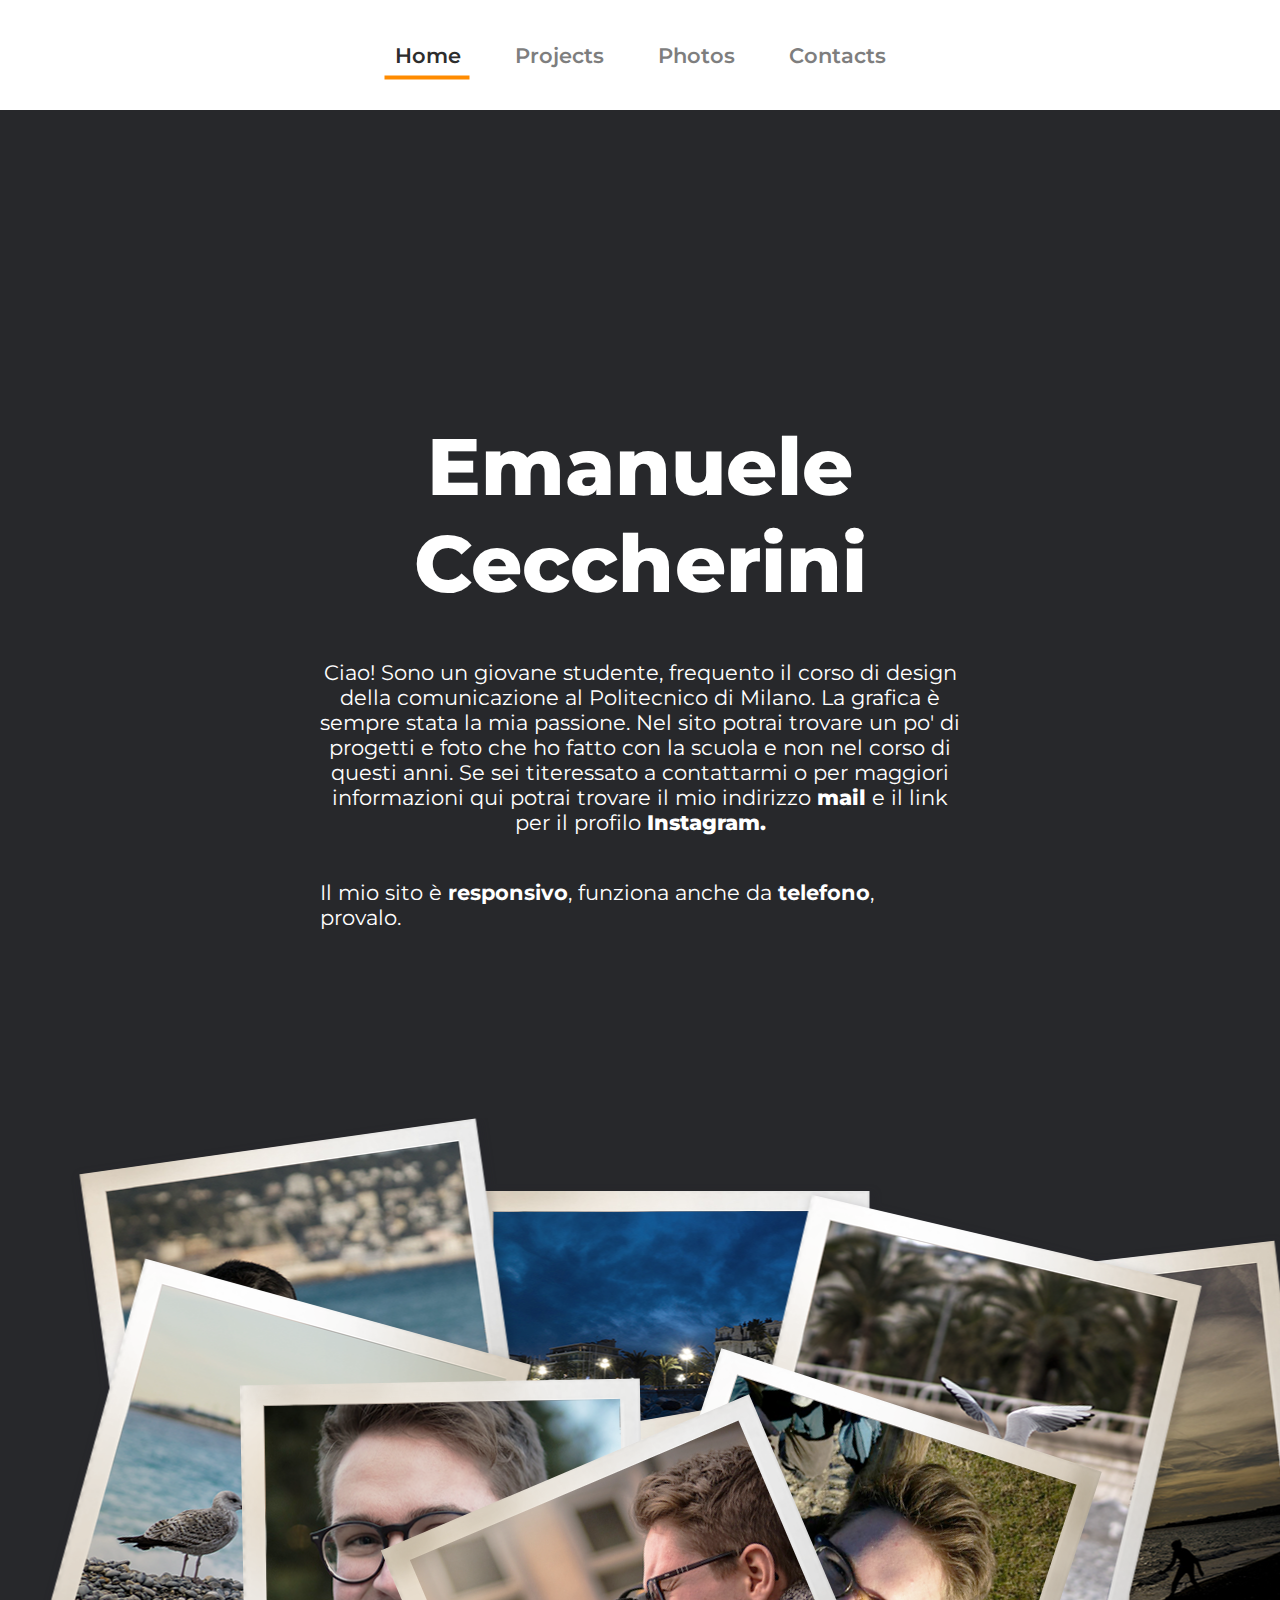
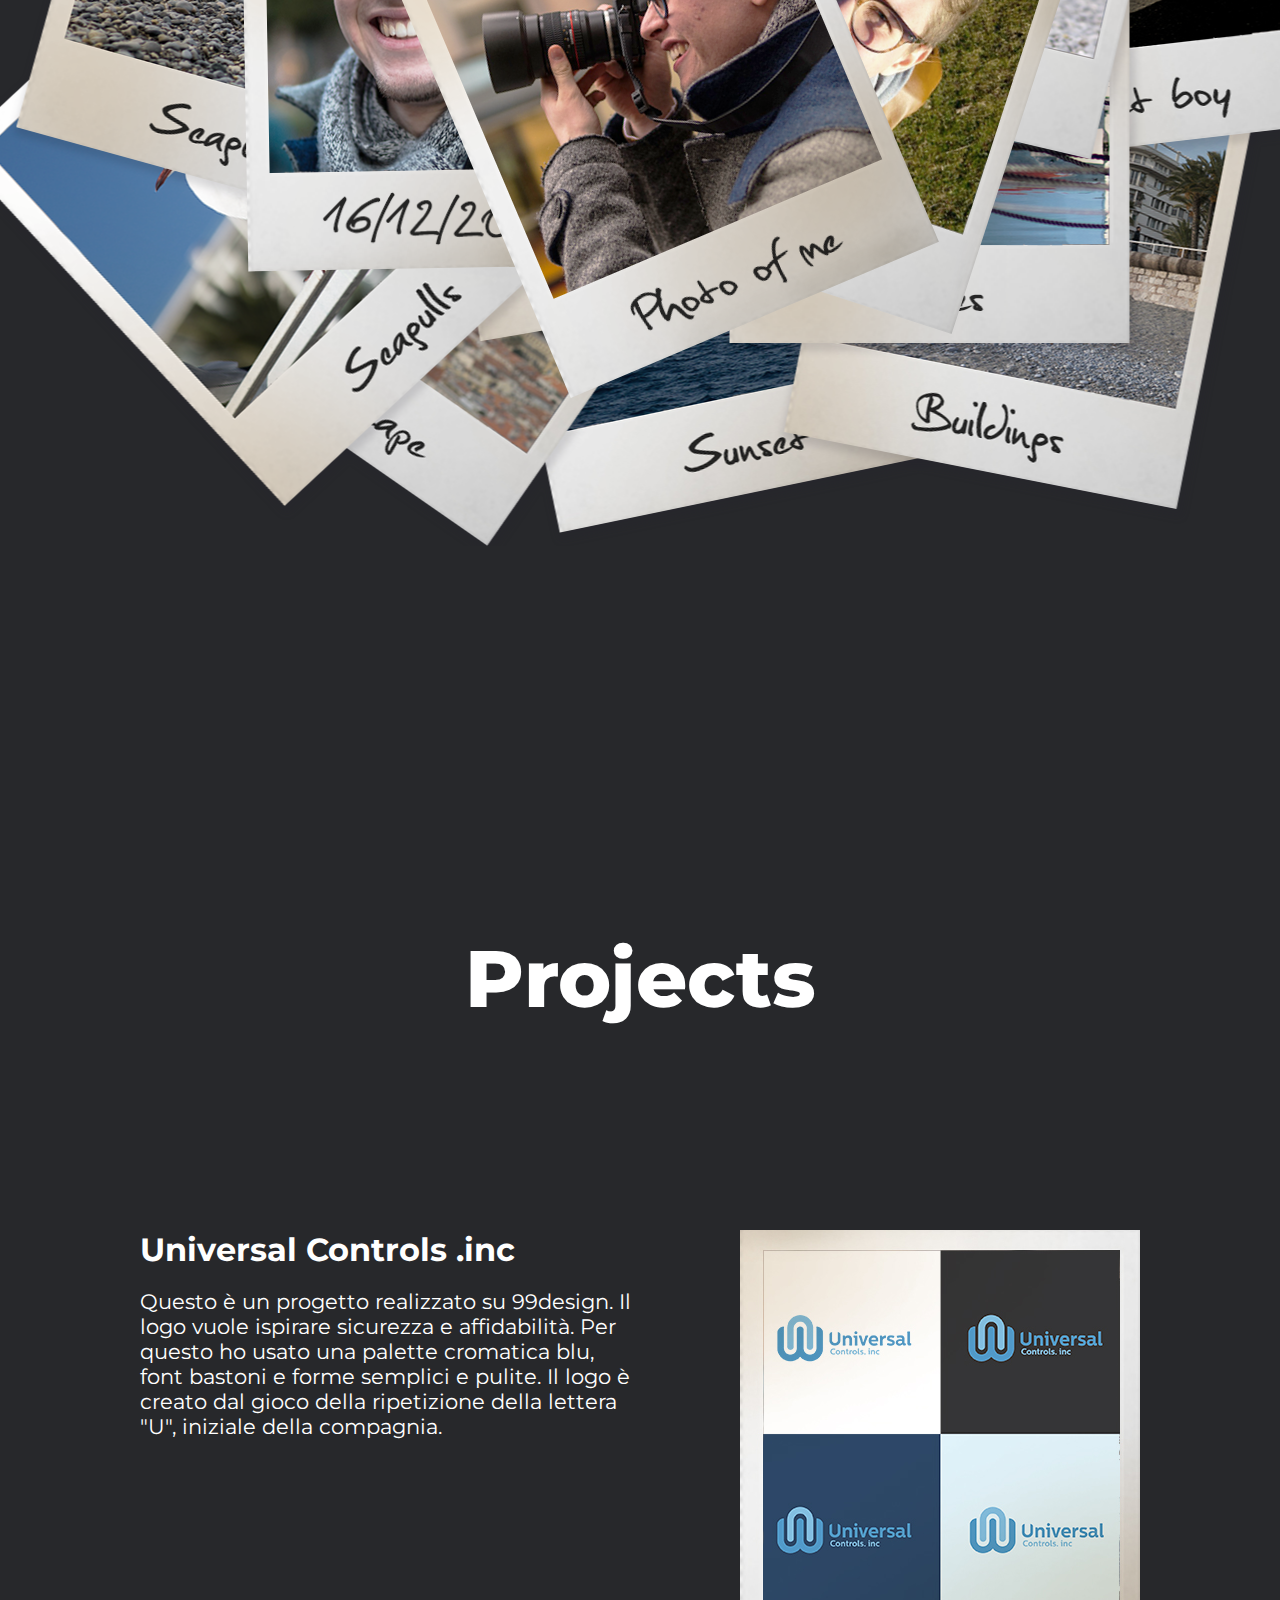
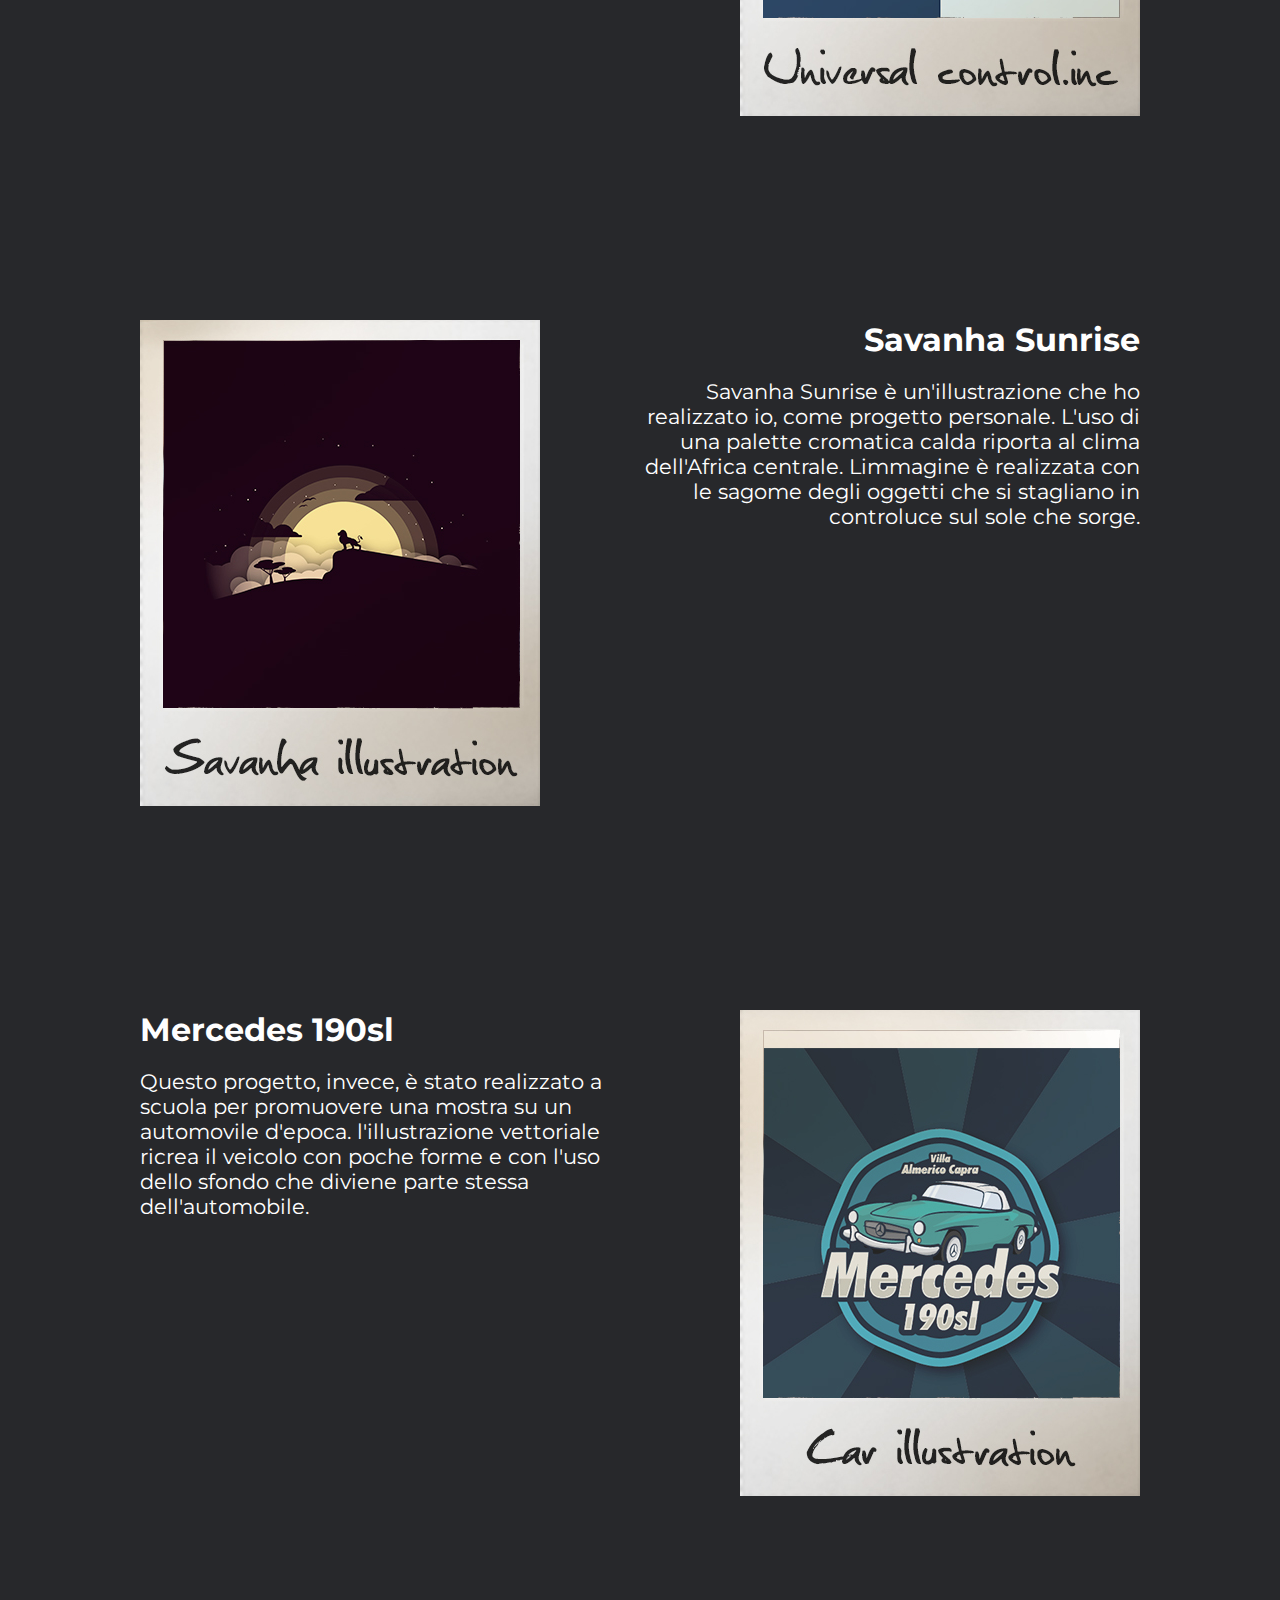
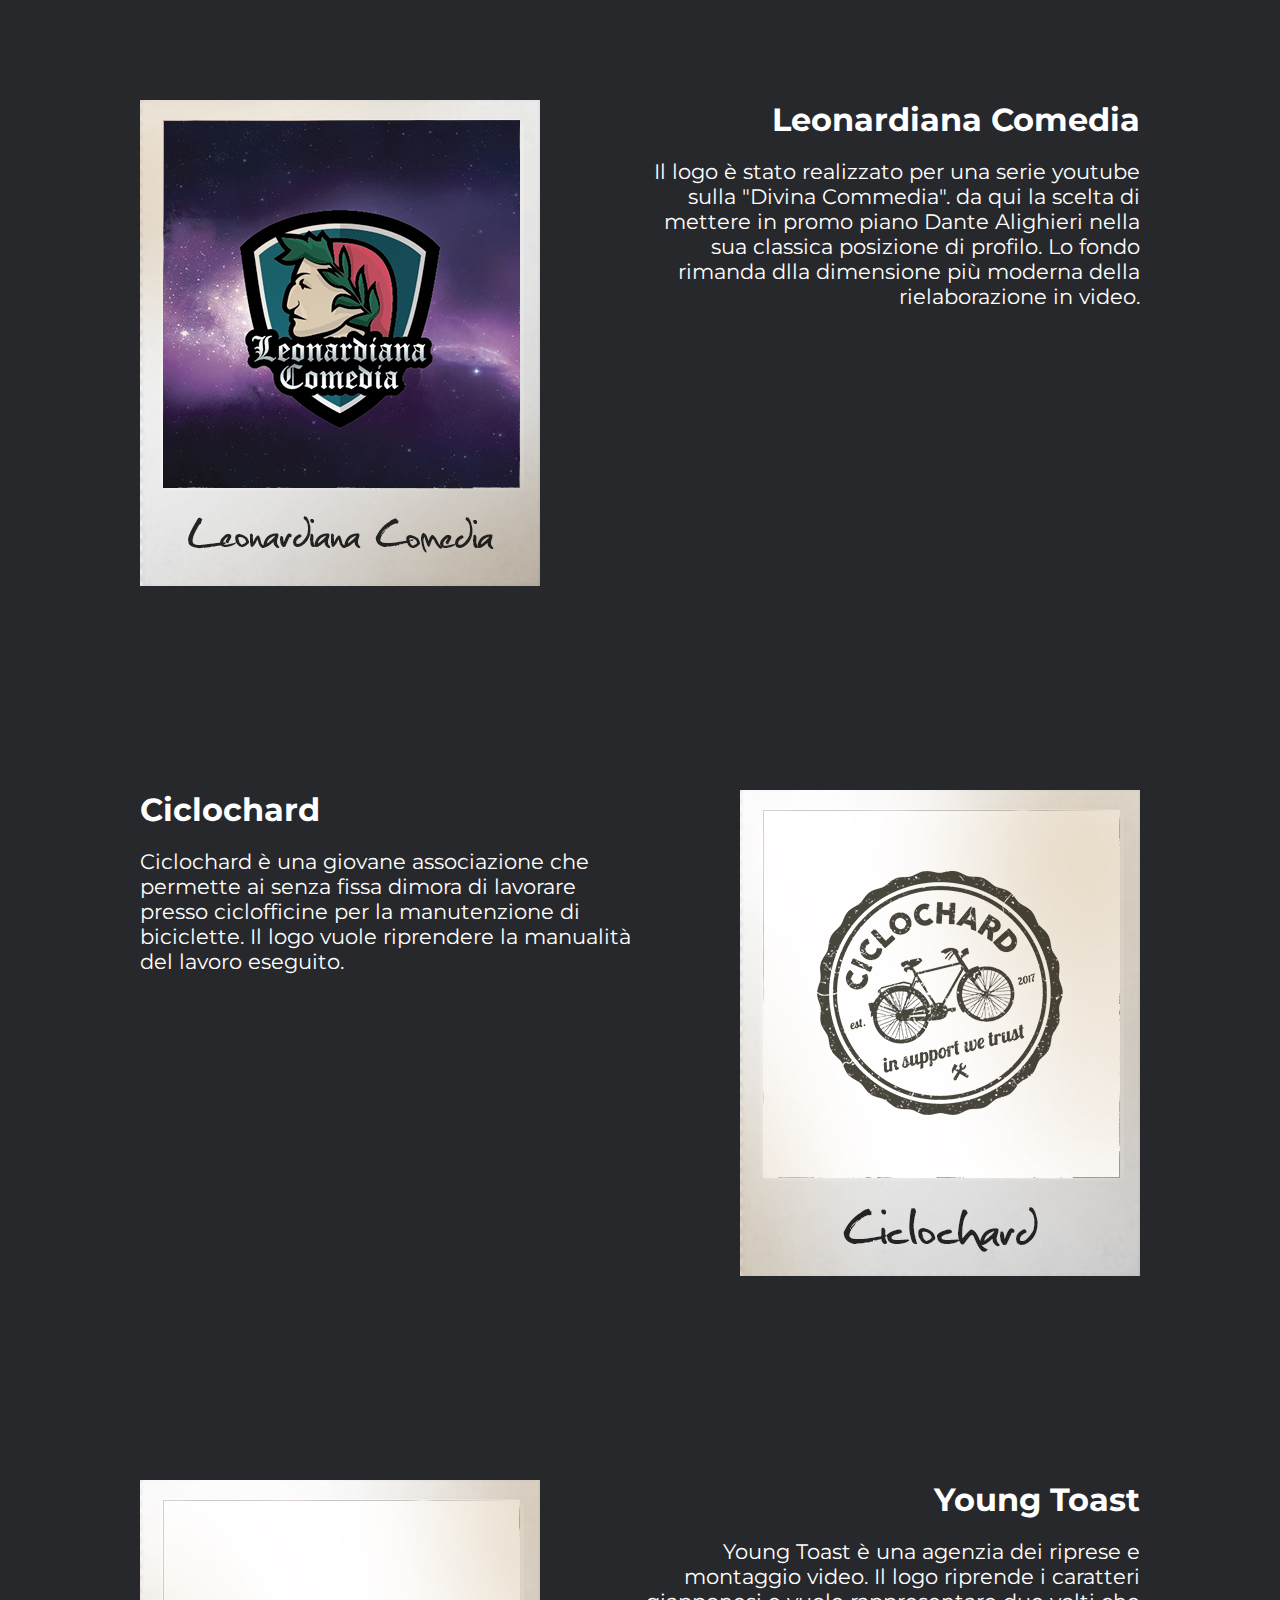
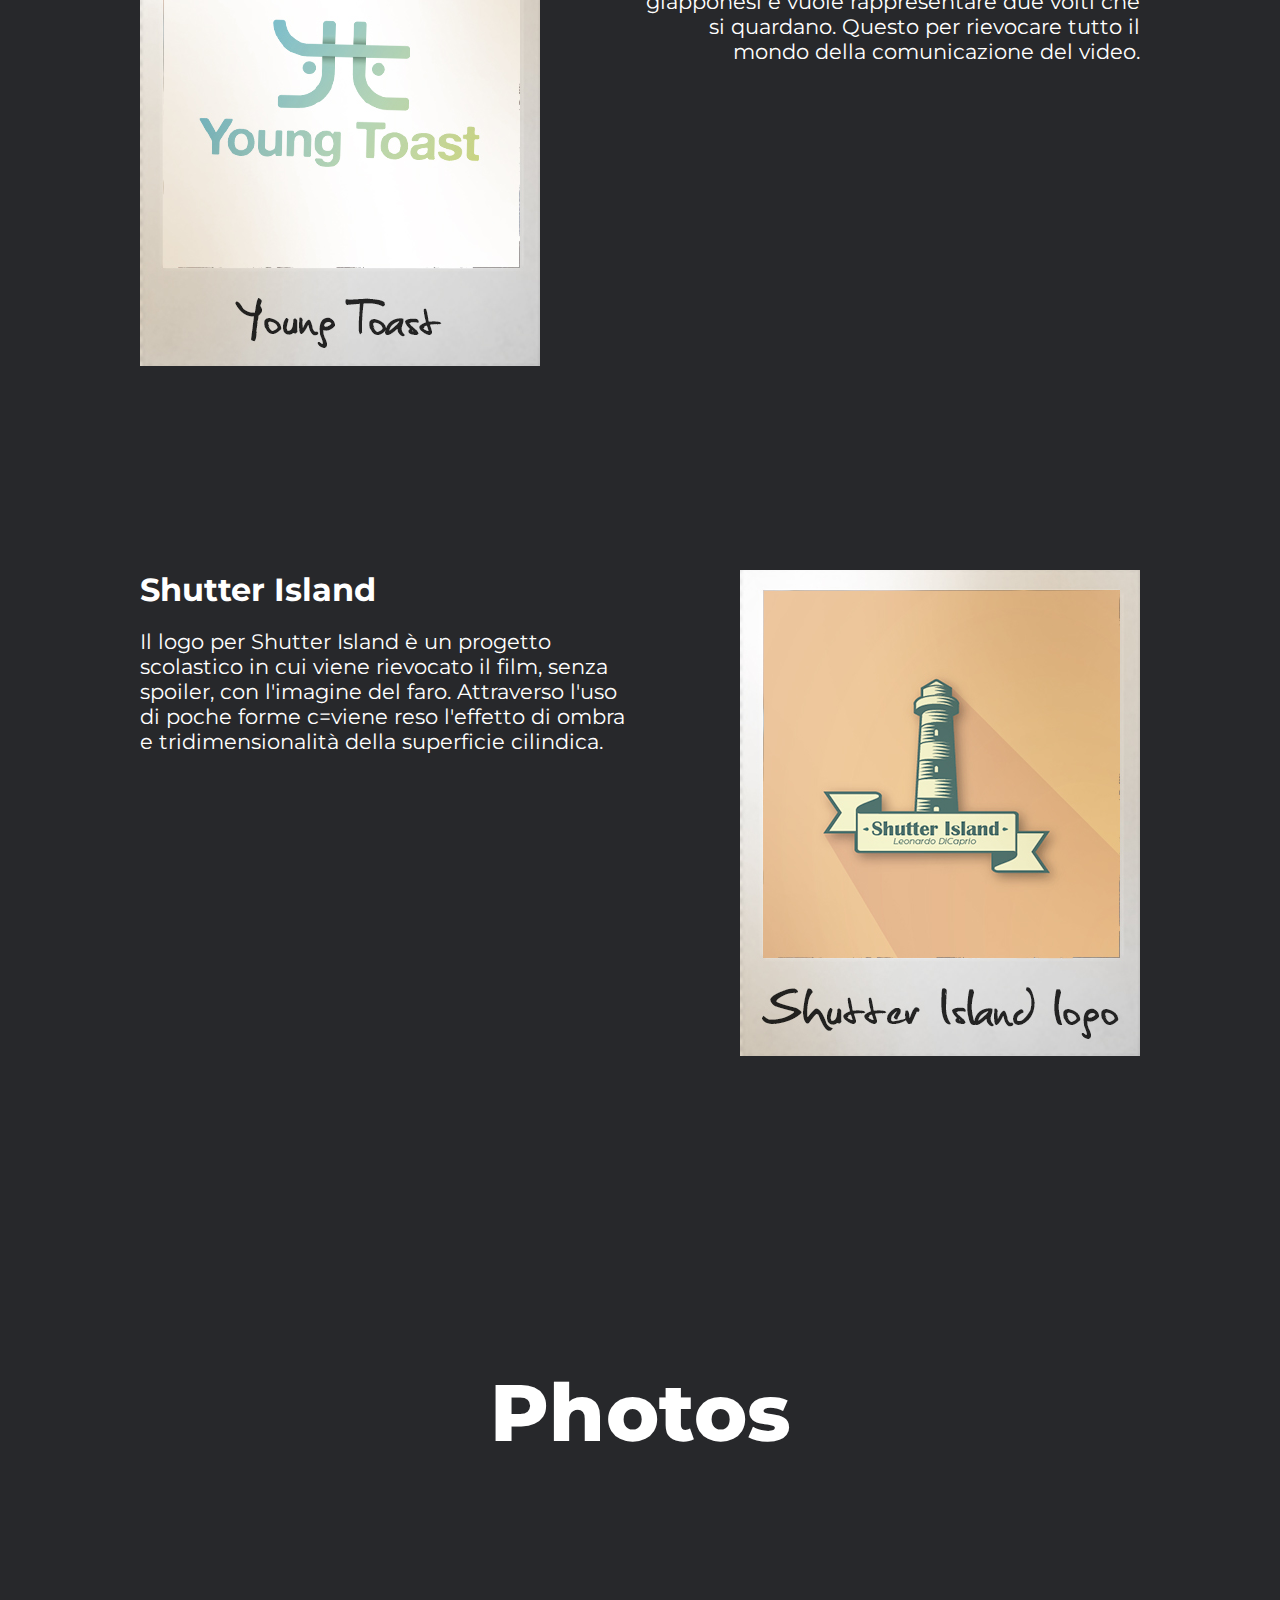
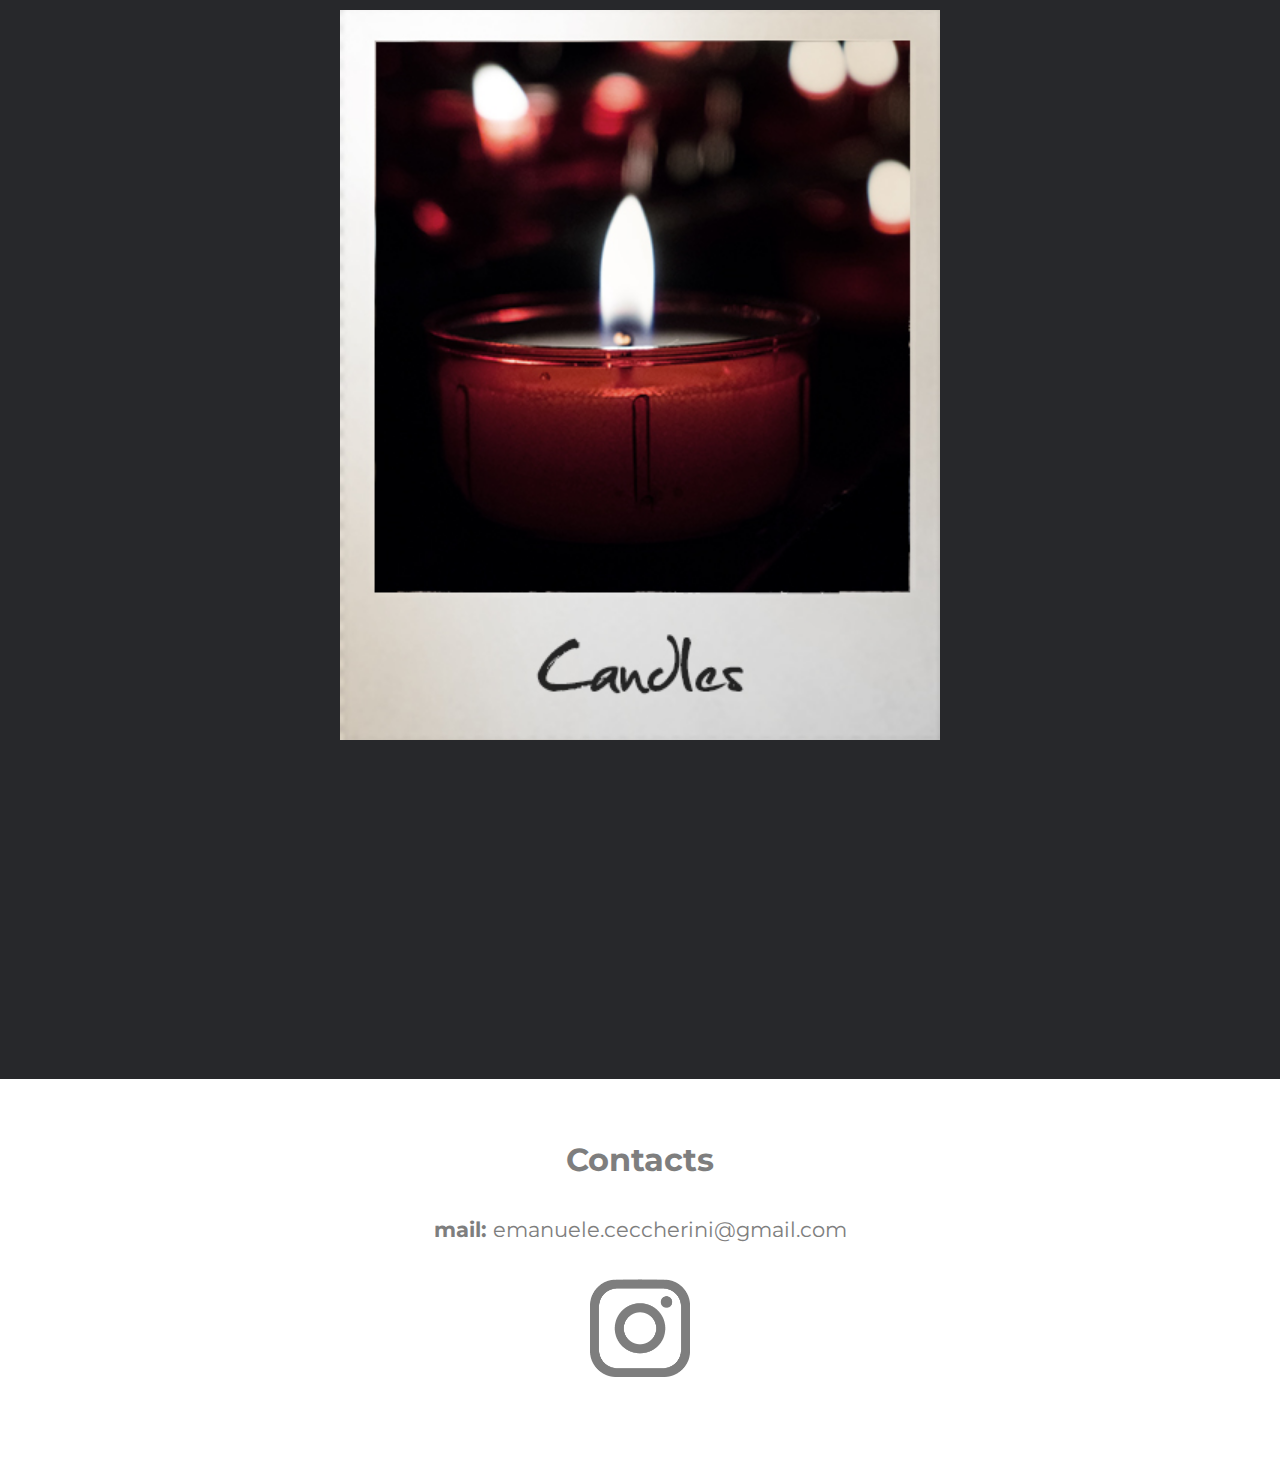
<file: index.html>
<!DOCTYPE html>
<html lang="it">
  <head>
    <meta charset="utf-8">
    <link rel="stylesheet" type="text/css" href="style.css">
    <link rel="stylesheet" type="text/css" href="spinner.css">
    <script type="text/jscript" src="jquery.js"></script>
    <script type="text/jscript" src="librarie1.js"></script>
    <script type="text/jscript" src="librarie2.js"></script>
    <link href="https://fonts.googleapis.com/css?family=Montserrat:400,600,800" rel="stylesheet">
    <title>Emanuele</title>
    <link rel="shortcut icon" href="img/logo.png">
  </head>
  <body>

    <div id="spinner">
      <div class="s_container" id="s_c1">
        <div class="s_circle" id="s_s1"></div>
      </div>
      <div class="s_container" id="s_c2">
        <div class="s_circle" id="s_s2">
          <div class="s_line" id="s_l1"></div>
          <div class="s_line" id="s_l2"></div>
        </div>
      </div>
    </div>

    <nav class="navbar">
          <div class="navmenu">
            <a class="navitem selected 1" href="#c1">Home</a>
            <a class="navitem 2" href="#t2">Projects</a>
            <a class="navitem 3" href="#t3">Photos</a>
            <a class="navitem 4" href="#foot">Contacts</a>
          <div class="home" id="line-bottom"></div>
        </div>
      </nav>

    <nav>
      <div class="navbarcol"></div>
          <div class="navmenucol hide">
            <a class="navitemcol selectedcol 1" href="#c1">Home</a>
            <a class="navitemcol 2" href="#t2">Projects</a>
            <a class="navitemcol 3" href="#t3">Photos</a>
            <a class="navitemcol 4" href="button.html">Spinner</a>
            <a class="navitemcol 5" href="#foot">Contacts</a>
          </div>
      <img src="img/button.png" class="menu_buttoncol button0deg">
    </nav>

    <div class="container" id="c1">
        <div class="container" id="par1">
          <h1 class="text container" id="t1">Emanuele Ceccherini</h1>
          <div class="underline"></div>
          <p class="text container" id="p1">Ciao! Sono un giovane studente, frequento il corso di design della comunicazione al Politecnico di Milano.
                                            La grafica è sempre stata la mia passione. Nel sito potrai trovare un po' di progetti e foto che ho fatto con la scuola
                                            e non nel corso di questi anni. Se sei titeressato a contattarmi o per maggiori informazioni qui potrai trovare il mio
                                            indirizzo <a href="#foot">mail</a> e il link per il profilo <a href="#foot">Instagram.</a>
                                            </p>
                                            <p class="text container"><br><br><br>Il mio sito è <b>responsivo</b>, funziona anche da <b>telefono</b>, provalo.</p>
        </div>
        <div class="container" id="pol1">
          <img src="img/polaroids.png" draggable="false" class="centered" id="polaroids">
          <img src="img/me2.png" draggable="false" class="polaroid me1" id="me1">
          <img src="img/me.png" draggable="false" class="polaroid me2" id="me2">
          <img src="img/me3.png" draggable="false" class="polaroid me3" id="me3">
        </div>
      </div>

    <div class="section2">
      <h1 class="text" id="t2">Projects</h1>

      <div class="work" id="w1">
          <div class="sinistra sect">
            <h2 class="text">Universal Controls .inc</h2>
            <p class="text par">Questo è un progetto realizzato su 99design. Il logo vuole ispirare sicurezza e affidabilità. Per questo
                                ho usato una palette cromatica blu, font bastoni e forme semplici e pulite. Il logo è creato dal gioco della
                                ripetizione della lettera "U", iniziale della compagnia.</p>
          </div>
            <img src="img/Project1.jpg" draggable="false" class="destra photo random_rotation" id="pr1">
        </div>

      <div class="work" id="w2">
          <div class="destra sect">
            <h2 class="text">Savanha Sunrise</h2>
            <p class="text par">Savanha Sunrise è un'illustrazione che ho realizzato io, come progetto personale. L'uso di una palette cromatica
                                calda riporta al clima dell'Africa centrale. Limmagine è realizzata con le sagome degli oggetti che si stagliano
                                in controluce sul sole che sorge.</p>
          </div>
            <img src="img/Project3.jpg" draggable="false" class="sinistra photo random_rotation"  id="pr3">
        </div>

      <div class="work" id="w3">
          <div class="sinistra sect">
            <h2 class="text">Mercedes 190sl</h2>
            <p class="text par">Questo progetto, invece, è stato realizzato a scuola per promuovere una mostra su un automovile d'epoca.
                                l'illustrazione vettoriale ricrea il veicolo con poche forme e con l'uso dello sfondo che diviene parte stessa dell'automobile.</p>
          </div>
            <img src="img/Project5.jpg" draggable="false" class="destra photo random_rotation" id="pr5">
        </div>

      <div class="work" id="w4">
          <div class="destra sect">
            <h2 class="text">Leonardiana Comedia</h2>
            <p class="text par">Il logo è stato realizzato per una serie youtube sulla "Divina Commedia".
                                da qui la scelta di mettere in promo piano Dante Alighieri nella sua classica posizione di profilo.
                                Lo fondo rimanda dlla dimensione più moderna della rielaborazione in video.</p>
          </div>
            <img src="img/Project6.jpg" draggable="false" class="sinistra photo random_rotation" id="pr6">
        </div>

      <div class="work" id="w5">
          <div class="sinistra sect">
            <h2 class="text">Ciclochard</h2>
            <p class="text par">Ciclochard è una giovane associazione che permette ai senza fissa dimora di lavorare presso ciclofficine per la
                                manutenzione di biciclette. Il logo vuole riprendere la manualità del lavoro eseguito.</p>
          </div>
            <img src="img/Project8.jpg" draggable="false" class="destra photo random_rotation" id="pr8">
        </div>

      <div class="work" id="w6">
          <div class="destra sect">
            <h2 class="text">Young Toast</h2>
            <p class="text par">Young Toast è una agenzia dei riprese e montaggio video. Il logo riprende i caratteri giapponesi e vuole rappresentare
            due volti che si quardano. Questo per rievocare tutto il mondo della comunicazione del video.</p>
          </div>
            <img src="img/Project10.jpg" draggable="false" class="sinistra photo random_rotation" id="pr10">
        </div>

        <div class="work" id="w7">
            <div class="sinistra sect">
              <h2 class="text">Shutter Island</h2>
              <p class="text par">Il logo per Shutter Island è un progetto scolastico in cui viene rievocato il film, senza spoiler, con l'imagine del faro.
                                  Attraverso l'uso di poche forme c=viene reso l'effetto di ombra e tridimensionalità della superficie cilindica.</p>
            </div>
              <img src="img/Project2.jpg" draggable="false" class="destra photo random_rotation" id="pr10">
          </div>

    </div>

    <div class="section3 container">
      <h1 class="text" id="t3">Photos</h1>
      <div class="img_box">
        <img src="img/1.png" draggable="false" class="center image" id="img1">
        <img src="img/2.png" draggable="false" class="center image" id="img2">
        <img src="img/3.png" draggable="false" class="center image" id="img3">
        <img src="img/4.png" draggable="false" class="center image" id="img4">
        <img src="img/5.png" draggable="false" class="center image" id="img5">
        <img src="img/6.jpg" draggable="false" class="center image" id="img6">
        <img src="img/7.jpg" draggable="false" class="center image" id="img7">
        <img src="img/8.jpg" draggable="false" class="center image" id="img8">
        <img src="img/9.jpg" draggable="false" class="center image" id="img9">
        <img src="img/10.jpg" draggable="false" class="center image" id="img10">
      </div>
    </div>

    <div class="footer" id="foot">
      <div class="bar">
        <h2 class="text contact">Contacts</h2>
        <p class="text contact" id="mail"><b>mail:</b> emanuele.ceccherini@gmail.com</p>
        <a href="https://www.instagram.com/emanuele_ceccherini/"><img src="img/instagram.png" draggable="false" class="insta"></a>
        <div class="mail_line"></div>
      </div>
    </div>

    <script type="text/jscript" src="script.js"></script>
  </body>
</html>
</file>
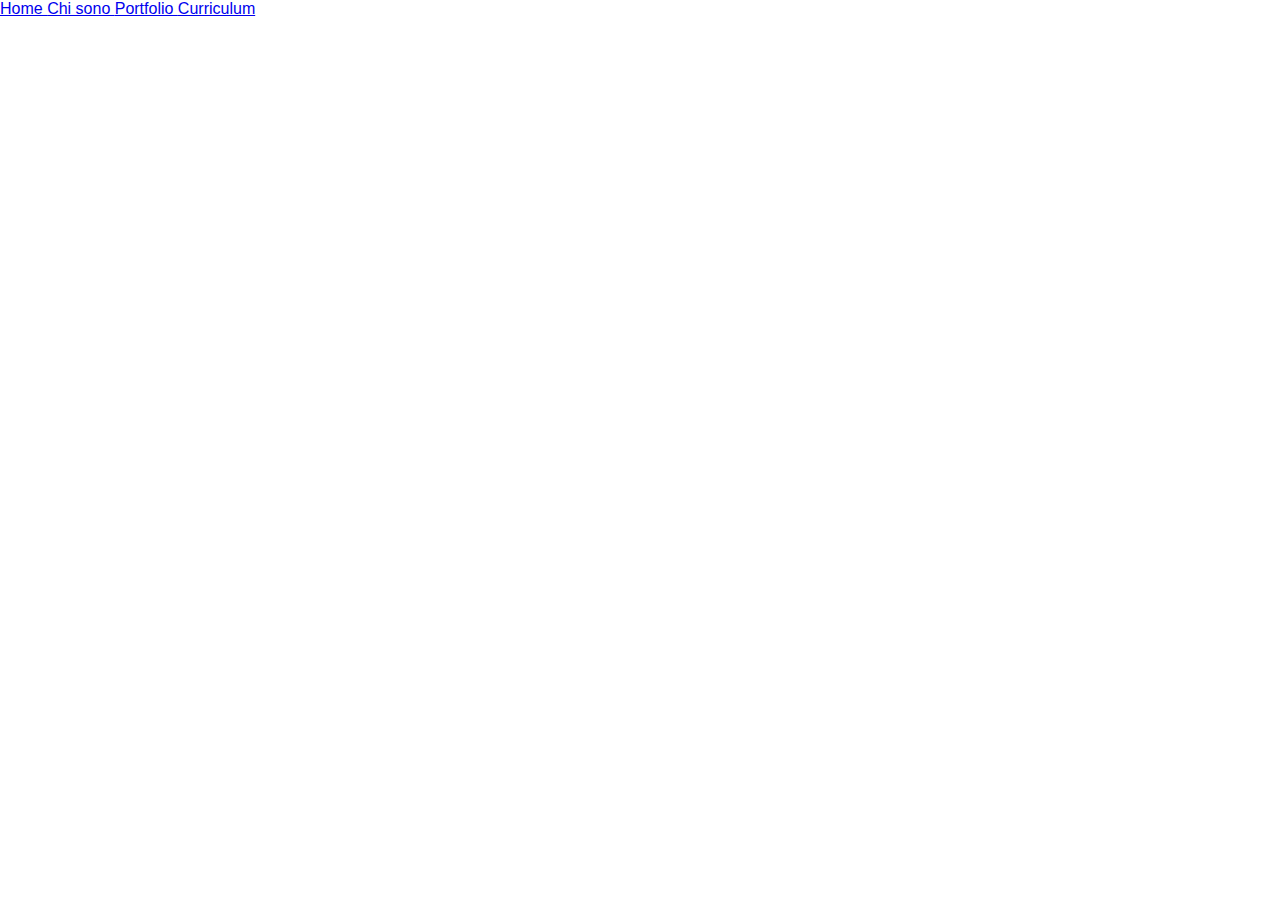
<file: chi_sono.html>
<!DOCTYPE html>
<html lang="it">

<head>
  <meta charset="utf-8">
  <link rel="stylesheet" href="Style.css">
  <title>Emanuele Ceccherini</title>
  <link  rel="stylesheet" href="https://fonts.googleapis.com/css?family=Abril+Fatface|Montserrat">
</head>


<body>
  <header role="banner">
    <a href="index.html">Home
    <a href="chi_sono.html">Chi sono
    <a href="portfolio.html">Portfolio
    <a href="curriculum.html">Curriculum
  </header>

  </body>
</html>
</file>
<file: style.css>
*{
  box-sizing: border-box;
  -moz-box-sizing: border-box;
  margin: 0em;
  padding: 0em;
}

body *{
  display: inline-block;
  user-select: none;
}

body{
  overflow-x: hidden;
  -webkit-user-select: none;
  -moz-user-select: none;
  -ms-user-select: none;
  background-color: #27282b;
}

.centered{
  position: absolute;
  top: 50%; left: 50%;
  transform: translate(-50%,-50%);
}

.container{
  position: relative;  left: 50%;
  transform: translate(-50%,0%);
}

.navbar{
  position: absolute; top: 0px;
  width: 100vw; height: 110px;
  background-color: #ffffff;
  position: fixed;
  z-index: 100;
}

.navmenu{
  position: relative;
  left: 50%; top:50%;
  transform: translate(-50%,-50%);
}

.navitem{
  font-family: 'Montserrat', sans-serif;
  font-size: 1.3rem;
  font-weight: 600;
  text-decoration: none;
  color: #7e7e7e;
  margin: 15px; padding: 10px;
}

.selected{
  color: #2d2d2d;
}

#line-bottom{
  background-color: #ff8b00;
  height: 4px;
  position: absolute;
  top: 60px;
  transform: translate(0%,-50%);
  transition: all 0.5s;
}

.home{
  left: 15px;
  width: 85px;
}

.projects{
  left: 134px;
  width: 108px;
}

.photos{
  left: 275.5px;
  width: 96px;
}

.contacts{
  left: 405px;
  width: 116px;
}

.navbar .icon {
  display: none;
}

.navbarcol{
  width: 100vw; height: 150px;
  background-color: #ffffff;
  position: absolute;
  top: 0px;
  z-index: 600;
}

.navmenucol{
  width: 100vw; height: 550px;
  position: absolute;
  background-color: #4e4e4e;
  z-index: 300;
}

.navitemcol{
  font-family: 'Montserrat', sans-serif;
  font-size: 2rem;
  font-weight: 600;
  text-decoration: none;
  margin-left: 50px; padding: 20px;
  display: block;
  color: #cfcfcf;
  transform: translate(0,90%);
}

.menu_buttoncol{
  position: absolute;
  top: 75px; left: 50px;
  width: 50px; height: 40px;
  z-index: 700;
}

.button0deg{
  transform: translate(0%,-50%) rotate(0deg);
  transition: all 1.5s;
}

.button180deg{
  transform: translate(0%,-50%) rotate(180deg);
  transition: all 1.5s;
}

.selectedcol{
  color: #ffffff;
}

.reveal{
  top:150px;
  transition: all 1.5s;
}

.hide{
  top:-400px;
  transition: all 1.5s;
}

.text{
  position: relative;
  font-family: 'Montserrat', sans-serif;
  color: #ffffff;
}

p{
  font-size: 1.3rem;
  font-weight: 400;
}

h1{
  font-size: 5rem;
  font-weight: 800;
  text-align: center;
}

h2{
  font-size: 2rem;
}

a{
  color: #ffffff;
  text-decoration: none;
  font-weight: 800;
  transition: all 0.5s;
}

a:hover{
  color: #454545;
}

#c1{
  top: 400px;
  width: 100vw;
}

#par1{
  width: 50vw;
}

#p1{
  top: 30px;
  width: 50vw;
  text-align: center;
}

#pol1{
  left: 0%; top:450px;
}

.polaroid{
  left: 50%;
  position: absolute;
  transition: all 2s;
  box-shadow: : 0 4px 8px 10px rgba(0, 0, 0, 0.9), 0 6px 20px 0 rgba(0, 0, 0, 0.1);
}

.focus{
  height: 972px; width: 800px;
  z-index: 1000;
  transform: rotate(0deg) translate(0,0)
}

.me1{
  transform: rotate(-1deg) translate(-100%,0);
}

.me2{
  z-index: 10;
  transform: rotate(-23deg) translate(-50%,0);
}

.me3{
  transform: rotate(18deg) translate(0%,5%);
}

.me1:hover{
  transform: rotate(-7deg) translate(-100%,3%);
}

.me2:hover{
  transform: rotate(-7deg) translate(-50%,5%);
}

.me3:hover{
  transform: rotate(-4deg) translate(0%,5%);
}

#polaroids{
  transform: translate(-50%,-25%);
}

.section2{
  position: relative;
  width: 100vw;
  top: 2000px;
}

#t2{
  position: absolute;
  top: 0%; left: 50%;
  transform: translate(-50%,0);
}

.work{
  display: block;
  position: relative;
  width: 1000px; height: 490px;
  left: 50%;
  transform: translate(-50%,0);
}

.sinistra{
  float: left;
}

.destra{
  float: right;
  text-align: right;
}

.sect{
  width: 500px;
}

.par{
  top: 20px;
}

.photo{
  width: 400px;
  transition: all 3.5s;
  transform-origin: top center;
}

#w1{
  top:300px
}

#w2{
  top:500px
}

#w3{
  top:700px
}

#w4{
  top:900px
}

#w5{
  top:1100px
}

#w6{
  top:1300px
}

#w7{
  top:1500px
}

#w8{
  top:1700px
}

#w9{
  top:1900px
}

#w10{
  top:2100px
}

.section3{
  position: relative;
  top: 3800px;
}

#t3{
  position: relative;
  top: 0%; left: 50%;
  transform: translate(-50%,0);
}

.carousel{
  position: relative;
  top: 50px;
  width: 100vw; height: 800px;
}

.image{
  width: 600px;
  position: absolute;
  z-index: 200;
}

.center{
  top: 50%; left: 50%;
  transform: translate(-50%,-50%);
}

.left{
  animation: sotto_sx 2s;
  z-index: 0;
}

.img_box{
  width: 100vw;
  position: relative;
  top: 500px;
}

@keyframes sotto_sx {
  0%{
    transform: translate(-50%,-50%) rotate(0deg);
    z-index: 400;
  }
  50%{
    transform: translate(-170%,-50%) rotate(10deg);
    z-index: 200;
  }
  100%{
    transform: translate(-50%,-50%) rotate(0deg);
    z-index: 0;
  }
}

.footer{
  display: block;
  position: relative;
  top: 5000px;
}

.bar{
  left: 0px;
  position: absolute;
  background-color: #ffffff;
  width: 100vw; height: 400px;
}

.contact{
  color:  #7e7e7e;
  top: 20%; left: 50%;
  transform: translate(-50%,-50%);
}

#mail{
  user-select: text;
  position: absolute;
  top: 150px; left: 50%;
}

#mail:hover{
 font-weight: 600;
}

.insta{
  position: absolute;
  top: 200px; left: 50%;
  transform: translate(-50%,0);
  width: 100px;
}

.insta:hover{
  transform: translate(-50%,0) scale(1.1);
}

@media screen and (max-width: 1100px) {
  .navbar{
    display: none;
  }
  .navmenu{
    display: none;
  }
  .navitem{
    display: none;
  }
  #line-bottom{
    display: none;
  }
  p{
    font-size: 2.5rem;
  }
  h1{
    font-size: 5rem;
  }
  h2{
    font-size: 3rem;
  }
  #c1{
    top: 250px;
    width: 100vw;
  }
  #pol1{
    top:200px;
  }
  .polaroid{
    height: 315.9px; width: 260px;
  }
  #polaroids{
    transform: translate(-50%,-32.5%) scale(0.6);
  }
  .sinistra{
    float: none;
  }
  .destra{
    float: none;
    text-align: left;
  }
  .section2{
    position: relative;
    width: 100vw;
    top: 1300px;
  }
  .work{
    position: relative;
    display: inline-table;
    width: 100vw;
  }
  .sect{
    position: relative;
    left: 50%;
    transform: translate(-50%,0);
    display: block;
    position: relative;
    width: 70vw;
  }
  .photo{
    position: relative;
    left: 25vw;
    width: 50vw;
    top:60px;
  }
  .section3{
    top: 3200px;
  }
  .footer{
    display: block;
    position: relative;
    top: 4500px;
  }
  #mail{
    font-size: 1.5rem;
  }
  .insta{
    position: absolute;
    top: 200px; left: 50%;
    transform: translate(-50%,0);
    width: 100px;
  }
}

@media screen and (min-width: 1100px) {
  .navbarcol{
    display: none;
  }
  .navmenucol{
    display: none;
  }
  .navitemcol{
    display: none;
  }
  .menu_buttoncol{
    display: none;
  }
}

{border: 1px solid black;}
</file>
<file: spinner.css>
.no-js #loader { display: none;}
.js #loader { display: block; position: fixed;}

#spinner *{
  display: block;
  box-sizing: content-box;
  -moz-box-sizing: content-box;
}

#spinner{
  position: fixed;
  width: 100vw; height: 100vh;
  background-color: #ffffff;
  z-index: 2000;
}

.s_container{
  position: absolute;
  top: 50%; left: 50%;
  transform: translate(-50%,-50%);
  width: 50px; height: 50px;
}

.s_circle{
  position: absolute;
  width: 40px; height: 40px;
  border-radius: 50%;
  border: 5px solid;
  border-left-color: #ff8b00;
  border-top-color: #ff8b00;
  border-right-color: #ffffff;
  border-bottom-color: #ff8b00;
  animation: spinner 1s infinite;
}

.s_line{
  position: relative;
  z-index: 200;
  background-color: #ff8b00;
}

#s_l1{
  top: 5px; left: -2px;
  transform: rotate(-45deg);
  width: 24px; height: 5px;
}

#s_l2{
  top: -3px; left: 13px;
  transform: rotate(-45deg);
  width: 15px; height: 9px;
  background-color: #ffffff;
}

#s_c2{
  width: 30px; height: 30px;
}

#s_s2{
  width: 20px; height: 20px;
  transform: rotate(45deg);
  border-right-color: #ff8b00;
  animation-direction: reverse;
}

@keyframes spinner {
  0%{
    transform: rotate(0deg);
  }
  100%{
    transform: rotate(-360deg);
  }
}
</file>
<file: Style.css>
*{
  box-sizing: border-box;
  -moz-box-sizing: border-box;
  margin: 0em;
  padding: 0em;
  text-size-adjust: auto;
}

body{
  font-family: 'Open Sans', sans-serif;
}

.parallax {
  perspective: 10px;
  height: 100vh;
  overflow-x: hidden;
  overflow-y: auto;
}

.parallax__layer {
  position: absolute;
  top: 0;
  right: 0;
  bottom: 0;
  left: 0;
}

.parallax__layer--base {
  transform: translateZ(0);
}

.parallax__layer--back {
  transform: translateZ(-6px) scale(2.2);
}

#bg1{
  position:absolute;
  top: 0%;
}

#bg2{
  position:absolute;
  top: 200%;
  z-index:-10;
}

#banner{
  position: sticky;
  z-index:1000;
  height: 12%; width: 100%;
  background-color: #ffffff;
}

#banner::before{
  content: "\0000a0";
  float:left;
  width:30%;
}

.menuitem{
  display: inline-block;
  padding: 2%; text-align: center;
  height: 100%; width: 10%;
  transition: all 0.25s ease-out;
  -webkit-transition: all 0.25s ease-out;
  -moz-transition: all 0.25s ease-out;
  -o-transition: all 0.25s ease-out;
  border-bottom: solid #ffffff;
  color: #3c4142;
  text-decoration: none;
  font-weight: bold; font-size: 1.2em; font-family: 'Montserrat', sans-serif;
}

.menuitem:hover{
  border-bottom: 0.25em solid #3c4142;
}

.menuitem:active{
  color: #ffffff;
  background-color: #3c4142;

}

.titolo{
  position:absolute;
  top: 30%; left: -2%;
  padding: 3% 3% 3% 9%;
  font-family: 'Abril Fatface', cursive;
  font-size: 9em; font-weight: lighter;
  color: #ffffff;
  transition: all 0.5s ease-out;
}

.titolo:hover{
  color: #ffffff;
  background-color: rgba(60, 65, 66, 0.9);
}

.presentazione{
  position:absolute;
  top: 90%; left: 7%; right: 60%;
  color: #ffffff;
  font-size: 1.1em;
  text-align:left;
  line-height: 1.7em;
}

.Iparagrafo{
  position:absolute;
  top: 140%;
  font-size: 1.2em;
  text-align: left;
  line-height: 1.7em;
  background-color: #ffffff;
  padding: 5%; padding-left: 20%; padding-right:20%;
  width: 100%;
  color: #3c4142;
}

#FotoIo{
  position: absolute;
  top: 122.5%; left: 40%;
  z-index:500;
  transform: scale(0.8);
}

.titolopar{
  text-align: left;
  font-family: 'Abril Fatface', cursive; font-weight: lighter;
  font-size: 3.5em;
}

#finpag{
  font-size: 2em;
  top: 400%; bottom: 10%;
  width: 100%; height: 12%;
  padding-top: 2%;
  text-align: center;
  background-color: #ffffff;
}
</file>
